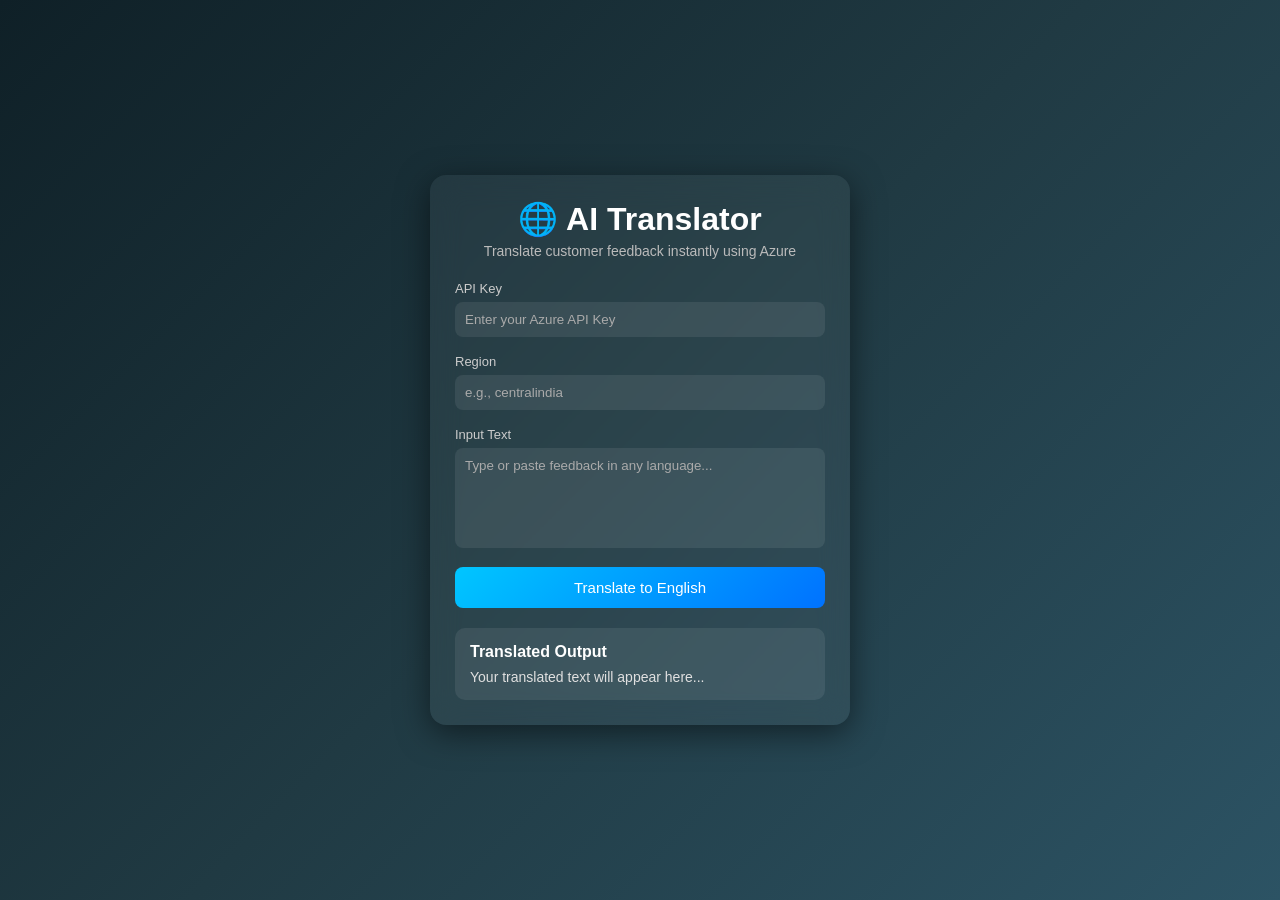
<file: index.html>
<!DOCTYPE html>
<html lang="en">
<head>
    <meta charset="UTF-8">
    <meta name="viewport" content="width=device-width, initial-scale=1.0">
    <title>AI Translator Dashboard</title>
    <link rel="stylesheet" href="style.css">
</head>
<body>

<div class="app">
    <div class="card">
        <h1>🌐 AI Translator</h1>
        <p class="subtitle">Translate customer feedback instantly using Azure</p>

        <div class="form-group">
            <label>API Key</label>
            <input type="password" id="apiKey" placeholder="Enter your Azure API Key">
        </div>

        <div class="form-group">
            <label>Region</label>
            <input type="text" id="region" placeholder="e.g., centralindia">
        </div>

        <div class="form-group">
            <label>Input Text</label>
            <textarea id="inputText" placeholder="Type or paste feedback in any language..."></textarea>
        </div>

        <button onclick="translateText()">Translate to English</button>

        <div class="output-box">
            <h3>Translated Output</h3>
            <p id="output">Your translated text will appear here...</p>
        </div>
    </div>
</div>

<script src="script.js"></script>
</body>
</html>
</file>
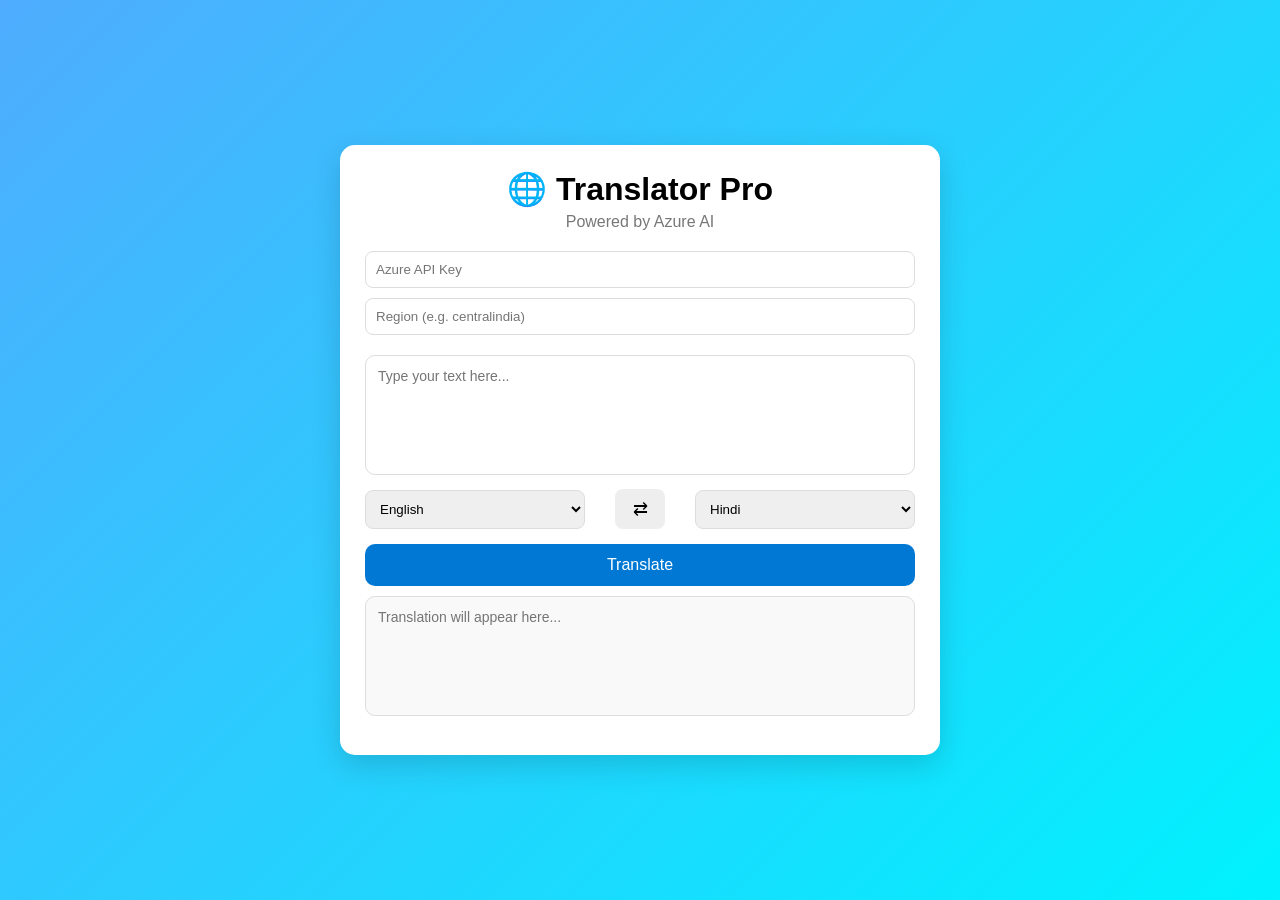
<file: Google like- website/index.html>
<!DOCTYPE html>
<html lang="en">
<head>
<meta charset="UTF-8">
<title>Azure Translator Pro</title>
<link rel="stylesheet" href="style.css">
</head>
<body>

<div class="app">
    <div class="card">
        <h1>🌐 Translator Pro</h1>
        <p class="subtitle">Powered by Azure AI</p>

        <!-- Credentials -->
        <div class="credentials">
            <input type="text" id="apiKey" placeholder="Azure API Key">
            <input type="text" id="region" placeholder="Region (e.g. centralindia)">
        </div>

        <!-- Input -->
        <textarea id="inputText" placeholder="Type your text here..."></textarea>

        <!-- Controls -->
        <div class="controls">
            <select id="fromLang">
                <option value="en">English</option>
                <option value="hi">Hindi</option>
                <option value="fr">French</option>
                <option value="es">Spanish</option>
                <option value="de">German</option>
            </select>

            <button class="swap" onclick="swapLang()">⇄</button>

            <select id="toLang">
                <option value="hi">Hindi</option>
                <option value="en">English</option>
                <option value="fr">French</option>
                <option value="es">Spanish</option>
                <option value="de">German</option>
            </select>
        </div>

        <button class="translate-btn" onclick="translateText()">Translate</button>

        <!-- Output -->
        <textarea id="outputText" placeholder="Translation will appear here..." readonly></textarea>
    </div>
</div>

<script src="script.js"></script>
</body>
</html>
</file>
<file: style.css>
* {
    margin: 0;
    padding: 0;
    box-sizing: border-box;
    font-family: 'Segoe UI', sans-serif;
}

body {
    height: 100vh;
    background: linear-gradient(135deg, #0f2027, #203a43, #2c5364);
    display: flex;
    justify-content: center;
    align-items: center;
    color: #fff;
}

.app {
    width: 100%;
    display: flex;
    justify-content: center;
}

.card {
    width: 420px;
    padding: 25px;
    border-radius: 16px;
    background: rgba(255, 255, 255, 0.05);
    backdrop-filter: blur(15px);
    box-shadow: 0 8px 32px rgba(0, 0, 0, 0.5);
}

h1 {
    text-align: center;
    margin-bottom: 5px;
}

.subtitle {
    text-align: center;
    font-size: 14px;
    color: #bbb;
    margin-bottom: 20px;
}

.form-group {
    margin-bottom: 15px;
}

label {
    font-size: 13px;
    color: #ccc;
}

input, textarea {
    width: 100%;
    padding: 10px;
    margin-top: 5px;
    border-radius: 8px;
    border: none;
    outline: none;
    background: rgba(255, 255, 255, 0.08);
    color: #fff;
}

textarea {
    height: 100px;
    resize: none;
}

input::placeholder,
textarea::placeholder {
    color: #aaa;
}

button {
    width: 100%;
    padding: 12px;
    border-radius: 8px;
    border: none;
    background: linear-gradient(135deg, #00c6ff, #0072ff);
    color: white;
    font-size: 15px;
    cursor: pointer;
    transition: 0.3s;
}

button:hover {
    transform: scale(1.03);
    box-shadow: 0 0 15px rgba(0, 114, 255, 0.6);
}

.output-box {
    margin-top: 20px;
    padding: 15px;
    border-radius: 10px;
    background: rgba(255, 255, 255, 0.08);
}

.output-box h3 {
    margin-bottom: 8px;
    font-size: 16px;
}

#output {
    font-size: 14px;
    color: #e0e0e0;
}
</file>
<file: Google like- website/style.css>
* {
    margin: 0;
    padding: 0;
    box-sizing: border-box;
    font-family: 'Segoe UI', sans-serif;
}

body {
    background: linear-gradient(135deg, #4facfe, #00f2fe);
    height: 100vh;
    display: flex;
    justify-content: center;
    align-items: center;
}

.app {
    width: 100%;
    max-width: 600px;
}

.card {
    background: #fff;
    padding: 25px;
    border-radius: 15px;
    box-shadow: 0 10px 30px rgba(0,0,0,0.15);
}

h1 {
    text-align: center;
    margin-bottom: 5px;
}

.subtitle {
    text-align: center;
    color: #777;
    margin-bottom: 20px;
}

.credentials input {
    width: 100%;
    padding: 10px;
    margin-bottom: 10px;
    border-radius: 8px;
    border: 1px solid #ddd;
}

textarea {
    width: 100%;
    height: 120px;
    padding: 12px;
    margin: 10px 0;
    border-radius: 10px;
    border: 1px solid #ddd;
    resize: none;
    font-size: 14px;
}

.controls {
    display: flex;
    align-items: center;
    justify-content: space-between;
}

select {
    width: 40%;
    padding: 10px;
    border-radius: 8px;
    border: 1px solid #ddd;
}

.swap {
    width: 50px;
    height: 40px;
    border: none;
    background: #eee;
    border-radius: 8px;
    cursor: pointer;
    font-size: 18px;
}

.swap:hover {
    background: #ddd;
}

.translate-btn {
    width: 100%;
    padding: 12px;
    margin-top: 15px;
    background: #0078d4;
    color: white;
    border: none;
    border-radius: 10px;
    font-size: 16px;
    cursor: pointer;
}

.translate-btn:hover {
    background: #005fa3;
}

textarea[readonly] {
    background: #f9f9f9;
}
</file>
